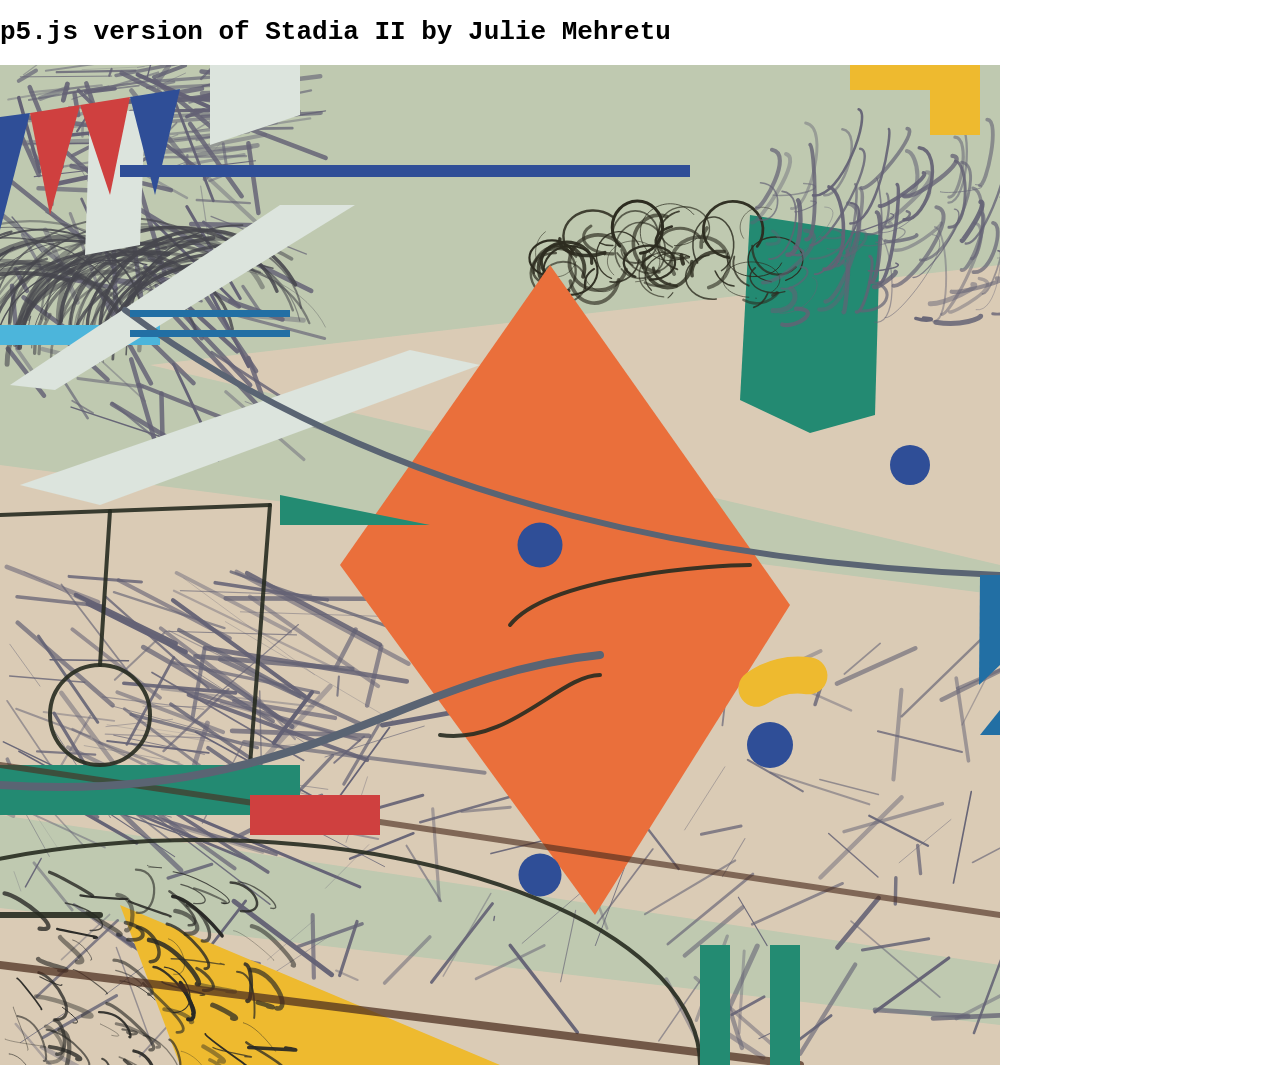
<file: week3_due_sep24/index.html>
<!DOCTYPE html>
<html lang="en">
  <head>
    <meta charset="utf-8" />
    <meta name="viewport" content="width=device-width, initial-scale=1.0">

    <title>Sketch</title>

    <link rel="stylesheet" type="text/css" href="style.css">

    <script src="libraries/p5.min.js"></script>
    <script src="libraries/p5.sound.min.js"></script>
  </head>

  <body>
    <div class="text">
      <h1>p5.js version of Stadia II by Julie Mehretu</h1>
    </div>
    <div class="image_display">
      <div class="p5js">
        <script src="sketch.js"></script>
      </div>
      <!-- <div class="ref_image">
        <img src ="stadia.png"></img>
      </div> -->
    </div>
  </body>
</html>
</file>
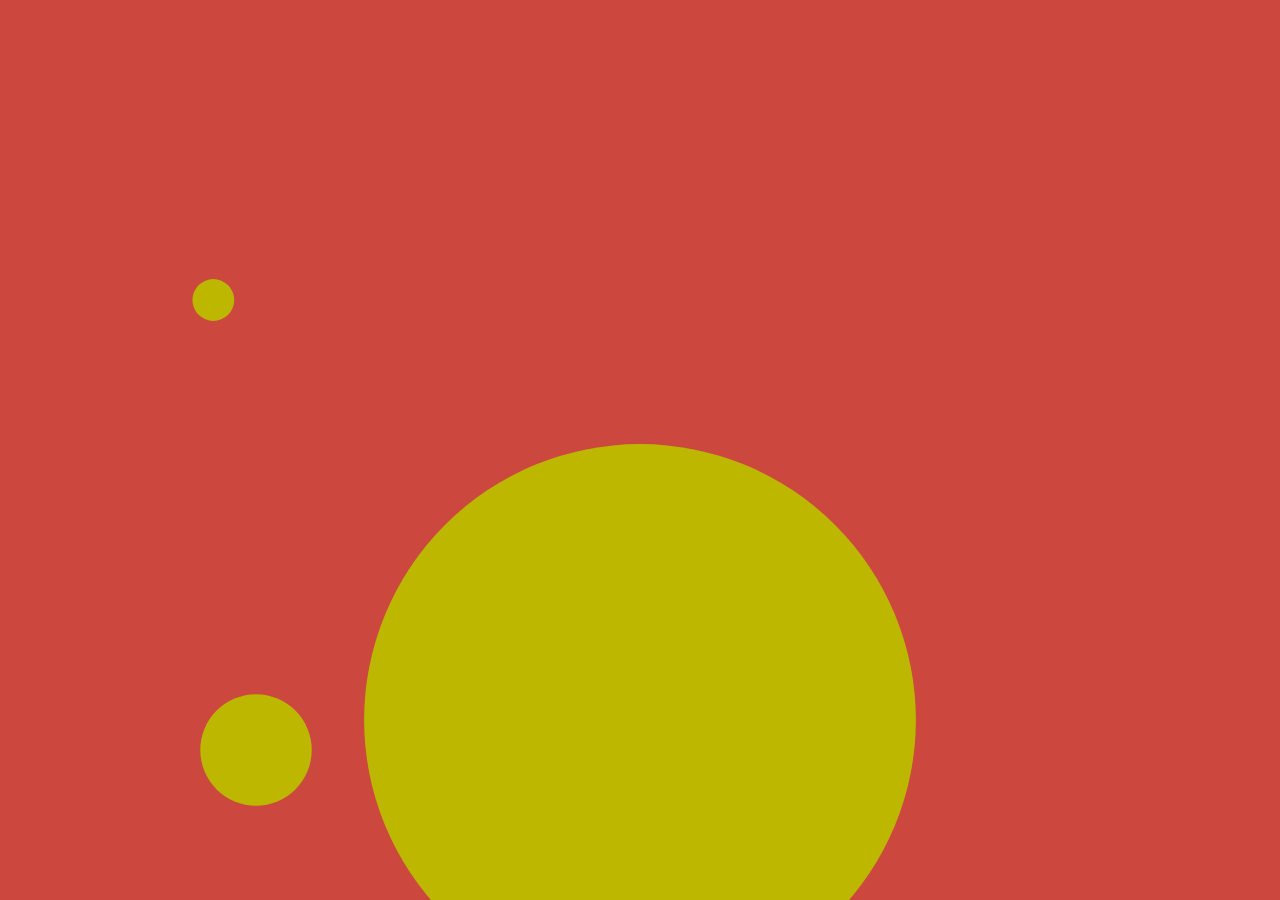
<file: week6_due_oct15/index.html>
<!DOCTYPE html>
<html lang="en">
  <head>
    <meta charset="utf-8" />
    <meta name="viewport" content="width=device-width, initial-scale=1.0">

    <title>Sketch</title>

    <link rel="stylesheet" type="text/css" href="style.css">

    <script src="libraries/p5.min.js"></script>
    <script src="libraries/p5.sound.min.js"></script>
  </head>

  <body>
    <script src="sketch.js"></script>
  </body>
</html>
</file>
<file: week3_due_sep24/style.css>
html, body {
  margin: 0;
  padding: 0;
}

/* canvas {
  display: block;
} */

.text {
  font-family: monospace;
  justify-content: center;
}

.image_display{
  display: grid;
  grid-template-columns: 3fr 1fr;
}

.p5js {
  display: left;
  width: 45%;
  max-width: 900px;
}

.ref_image {
  display: right;
  width: 45%;
}
</file>
<file: week6_due_oct15/style.css>
html, body {
  margin: 0;
  padding: 0;
}

canvas {
  display: block;
}
</file>
